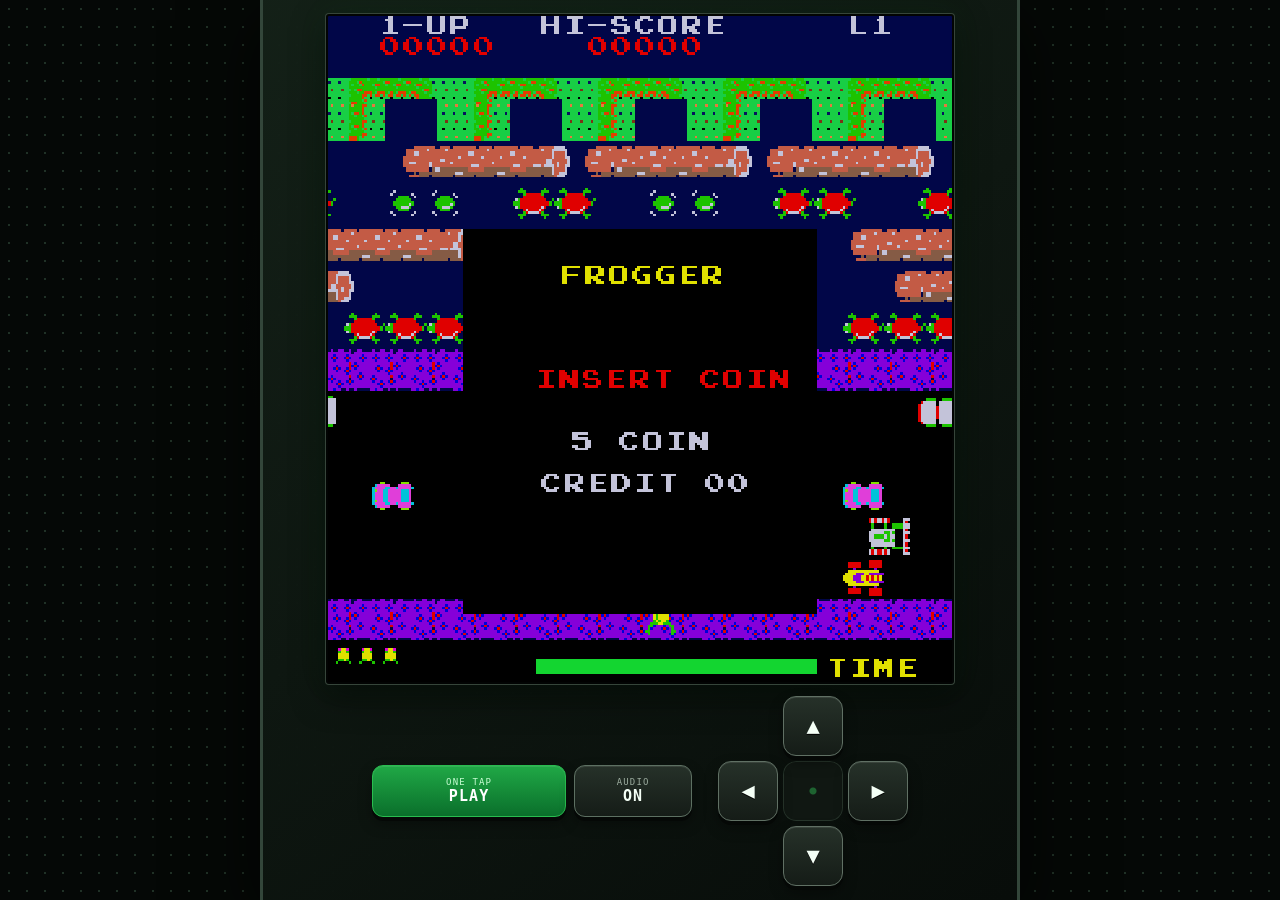
<file: index.html>
<!doctype html>
<html lang="en">
  <head>
    <meta charset="utf-8">
    <meta name="viewport" content="width=device-width, initial-scale=1, viewport-fit=cover">
    <meta http-equiv="Cache-Control" content="no-store">
    <meta name="theme-color" content="#07110a">
    <meta name="apple-mobile-web-app-capable" content="yes">
    <meta name="apple-mobile-web-app-status-bar-style" content="black-translucent">
    <title>Frogger Arcade Clone</title>
    <link rel="stylesheet" href="src/styles.css?v=20260710-mobile">
  </head>
  <body>
    <main class="shell" aria-label="Frogger arcade cabinet">
      <div class="game-stage">
        <canvas
          id="game"
          width="240"
          height="256"
          tabindex="0"
          aria-label="Frogger game. Swipe in a direction to move."
          aria-describedby="swipe-hint"
        ></canvas>
        <p id="swipe-hint" class="gesture-hint" aria-hidden="true">Swipe to hop</p>
      </div>

      <section class="controls" aria-label="Game controls">
        <div class="panel">
          <button id="play" class="action-button play-button" type="button">
            <span class="button-kicker">ONE TAP</span>
            <span class="button-label">PLAY</span>
          </button>
          <button id="mute" class="action-button sound-button" type="button" aria-pressed="false">
            <span class="button-kicker">AUDIO</span>
            <span class="button-label" id="sound-label">ON</span>
          </button>
        </div>

        <div class="dpad" aria-label="Movement controls">
          <button type="button" data-dir="up" aria-label="Move up"><span aria-hidden="true">▲</span></button>
          <button type="button" data-dir="left" aria-label="Move left"><span aria-hidden="true">◀</span></button>
          <span class="dpad-centre" aria-hidden="true"></span>
          <button type="button" data-dir="right" aria-label="Move right"><span aria-hidden="true">▶</span></button>
          <button type="button" data-dir="down" aria-label="Move down"><span aria-hidden="true">▼</span></button>
        </div>
      </section>

      <p id="control-status" class="visually-hidden" aria-live="polite"></p>
    </main>
    <script>
      window.addEventListener("error", (event) => {
        const canvas = document.querySelector("#game");
        if (!canvas) return;
        const ctx = canvas.getContext("2d");
        ctx.fillStyle = "#000";
        ctx.fillRect(0, 0, canvas.width, canvas.height);
        ctx.fillStyle = "#f33";
        ctx.font = "8px monospace";
        ctx.fillText("Runtime error", 8, 118);
        ctx.fillText(String(event.error?.message || event.message || "unknown").slice(0, 36), 8, 130);
      });
    </script>
    <script type="module" src="src/app.js?v=20260710-mobile-pace"></script>
  </body>
</html>
</file>
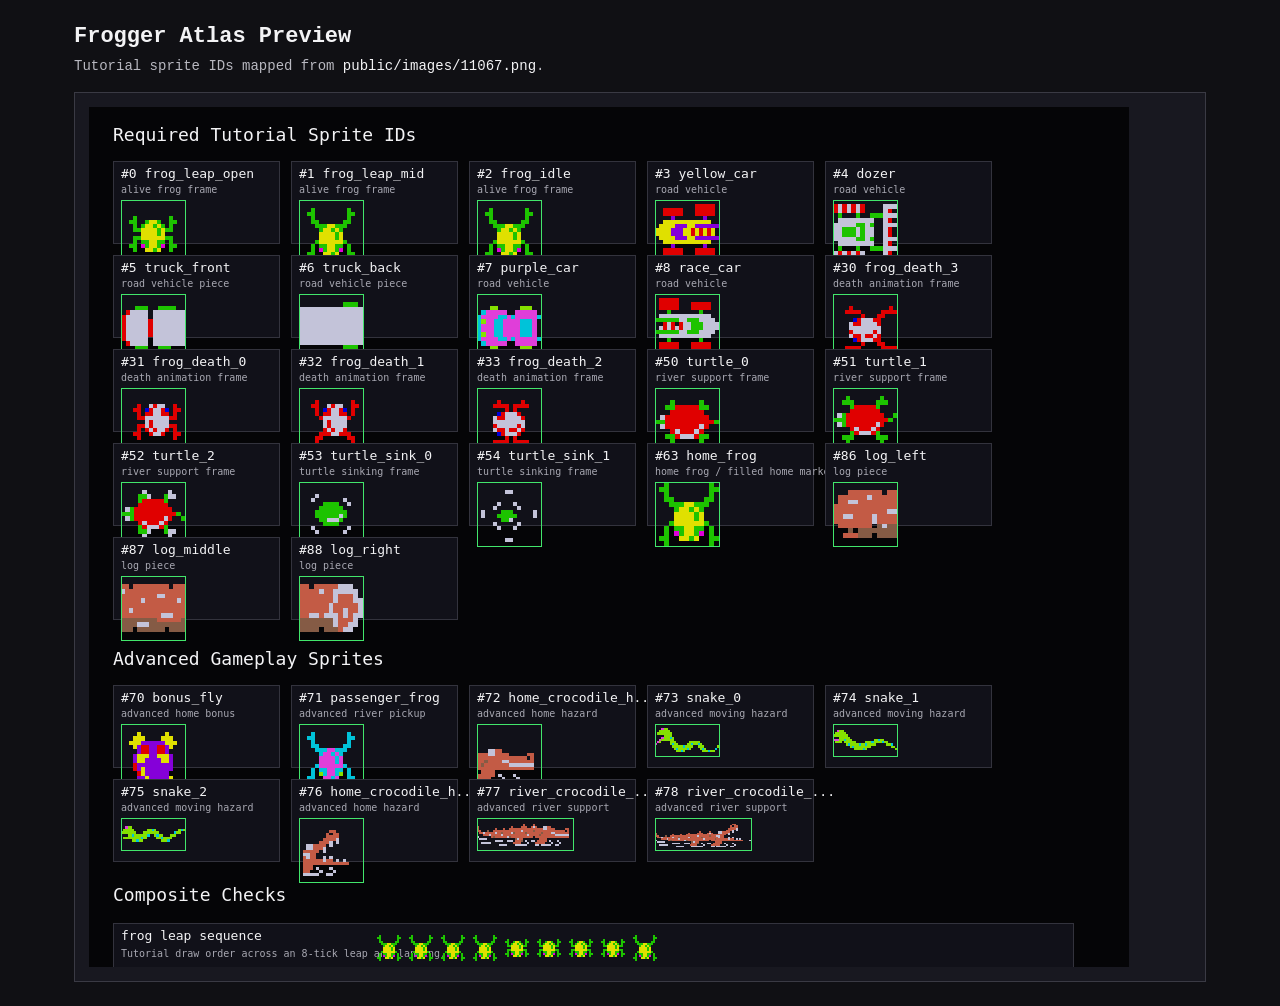
<file: atlas.html>
<!doctype html>
<html lang="en">
  <head>
    <meta charset="utf-8">
    <meta name="viewport" content="width=device-width, initial-scale=1">
    <meta http-equiv="Cache-Control" content="no-store">
    <title>Frogger Atlas Preview</title>
    <link rel="stylesheet" href="src/atlas-preview.css?v=20260510-attract-credits">
  </head>
  <body>
    <main>
      <header>
        <h1>Frogger Atlas Preview</h1>
        <p>Tutorial sprite IDs mapped from <code>public/images/11067.png</code>.</p>
      </header>
      <section class="preview-shell">
        <canvas id="atlas-preview" width="1040" height="860" aria-label="Frogger sprite atlas preview"></canvas>
      </section>
    </main>
    <script type="module" src="src/atlas-preview.js?v=20260510-attract-credits"></script>
  </body>
</html>
</file>
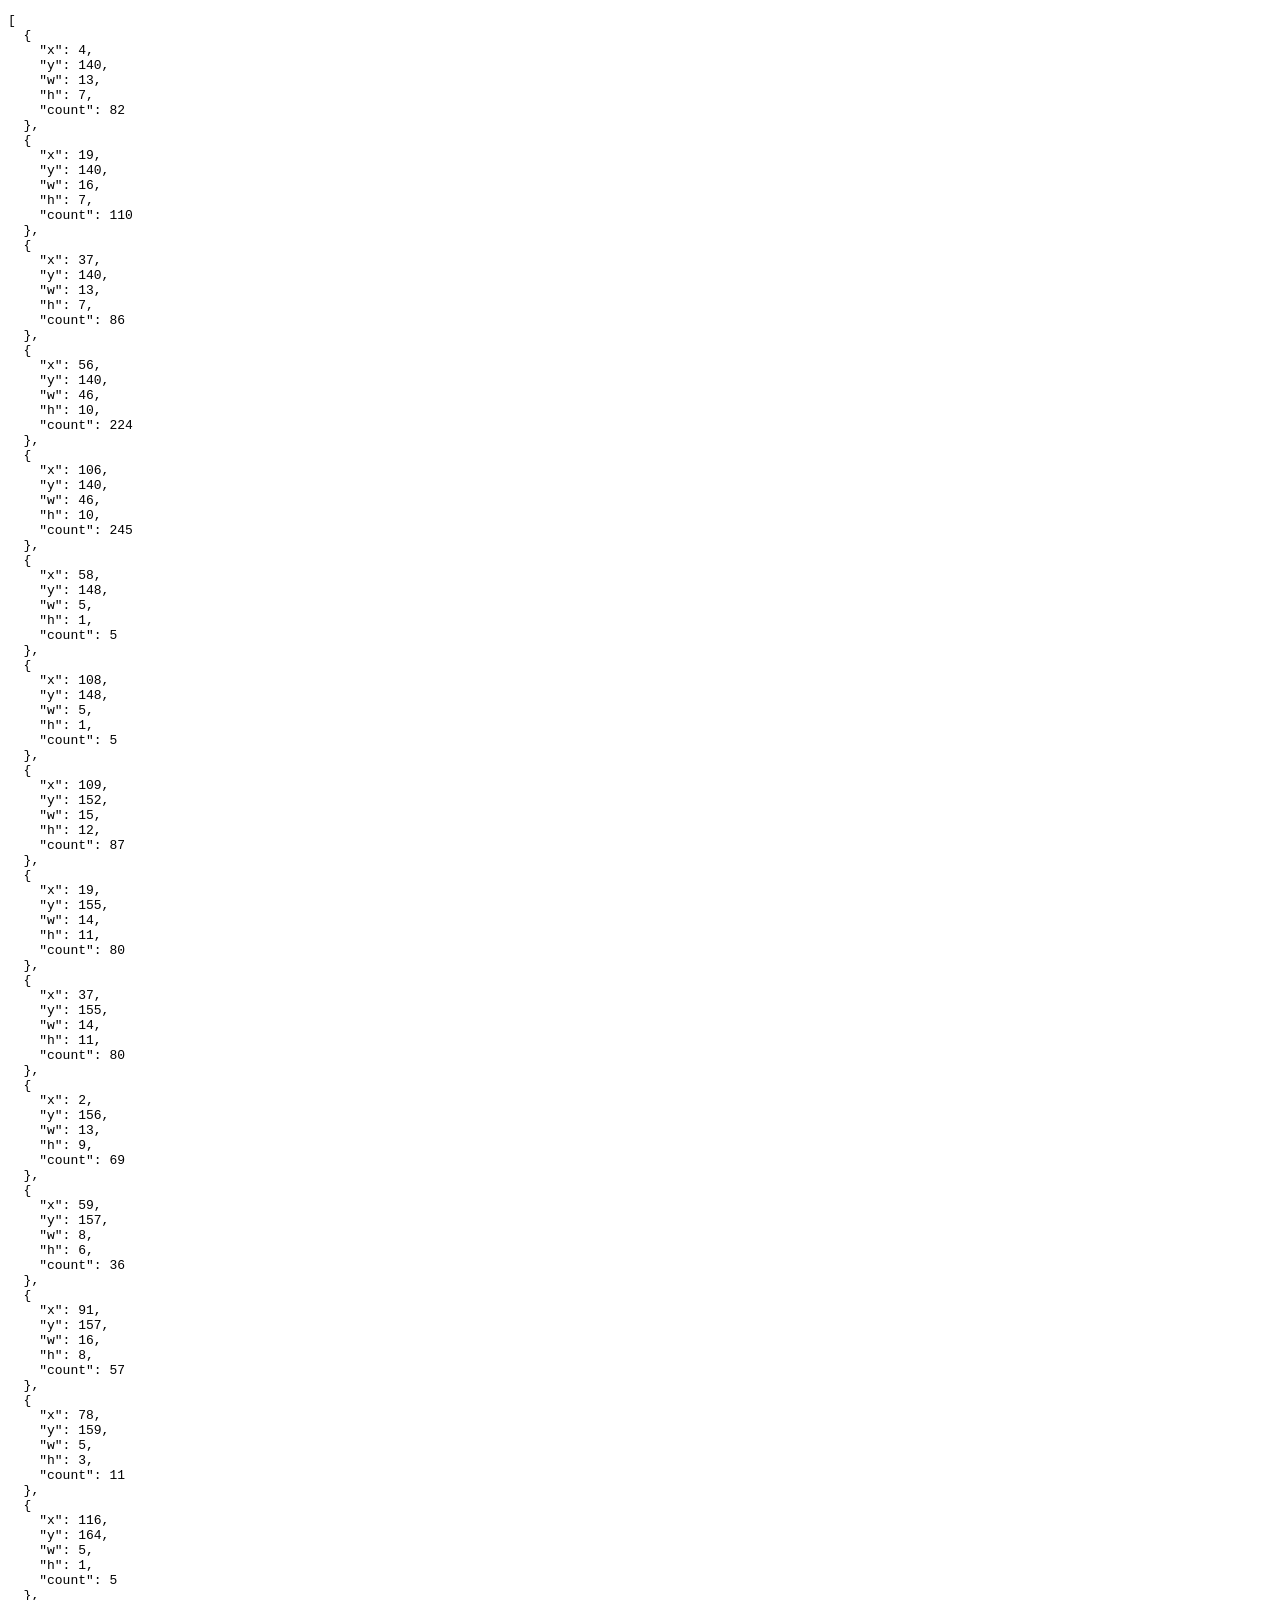
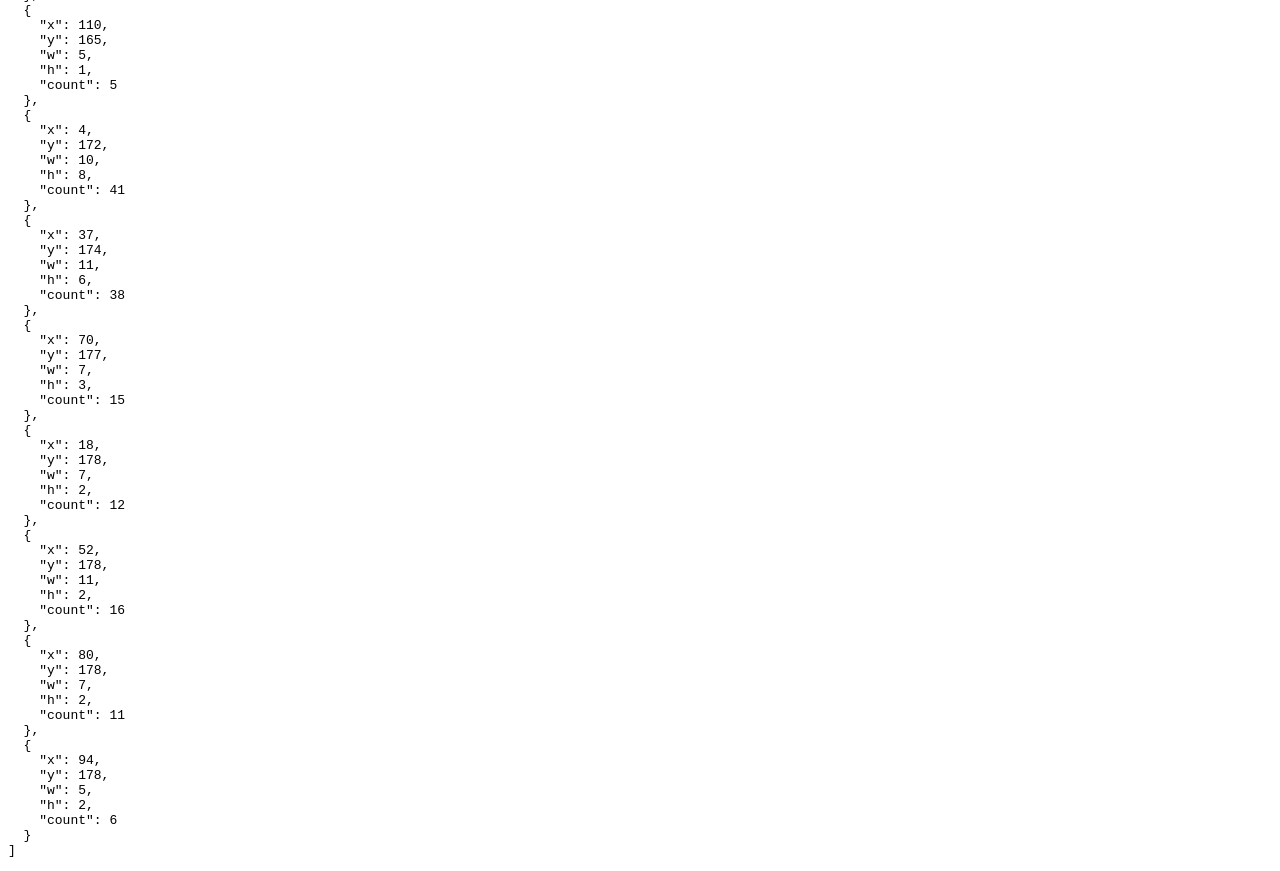
<file: inspect-components.html>
<!doctype html>
<meta charset="utf-8">
<pre id="out">loading</pre>
<script>
const img = new Image();
img.src = "public/images/11067.png";
img.onload = () => {
  const canvas = document.createElement("canvas");
  canvas.width = img.width;
  canvas.height = img.height;
  const ctx = canvas.getContext("2d");
  ctx.drawImage(img, 0, 0);
  const { data, width } = ctx.getImageData(0, 140, img.width, 40);
  const h = 40;
  const seen = new Uint8Array(img.width * h);
  const components = [];
  const isPixel = (x, y) => {
    const i = (y * width + x) * 4;
    return data[i + 3] > 0 && !(data[i] < 4 && data[i + 1] < 4 && data[i + 2] < 4);
  };
  for (let y = 0; y < h; y += 1) {
    for (let x = 0; x < img.width; x += 1) {
      const start = y * img.width + x;
      if (seen[start] || !isPixel(x, y)) continue;
      const stack = [[x, y]];
      seen[start] = 1;
      let minX = x, maxX = x, minY = y, maxY = y, count = 0;
      while (stack.length) {
        const [px, py] = stack.pop();
        count += 1;
        minX = Math.min(minX, px); maxX = Math.max(maxX, px);
        minY = Math.min(minY, py); maxY = Math.max(maxY, py);
        for (const [nx, ny] of [[px + 1, py], [px - 1, py], [px, py + 1], [px, py - 1]]) {
          if (nx < 0 || nx >= img.width || ny < 0 || ny >= h) continue;
          const index = ny * img.width + nx;
          if (seen[index] || !isPixel(nx, ny)) continue;
          seen[index] = 1;
          stack.push([nx, ny]);
        }
      }
      if (count > 4) components.push({ x: minX, y: minY + 140, w: maxX - minX + 1, h: maxY - minY + 1, count });
    }
  }
  out.textContent = JSON.stringify(components, null, 2);
};
</script>
</file>
<file: src/styles.css>
:root {
  color-scheme: dark;
  --cabinet: #0d1510;
  --cabinet-raised: #18221b;
  --rim: #33463a;
  --green: #38f56a;
  --green-dark: #087b2a;
  --amber: #ffd34d;
  --text: #f4fff6;
  --muted: #9bab9e;
  --control-size: clamp(48px, 15vw, 60px);
}

* {
  box-sizing: border-box;
  -webkit-tap-highlight-color: transparent;
}

html,
body {
  width: 100%;
  min-width: 0;
  height: 100%;
  min-height: 100%;
  overscroll-behavior: none;
}

body {
  margin: 0;
  overflow: hidden;
  display: grid;
  place-items: center;
  background:
    radial-gradient(circle at 50% 35%, rgba(44, 103, 55, 0.24), transparent 46%),
    radial-gradient(circle at center, #203126 0 1px, transparent 1px) 0 0 / 18px 18px,
    #050806;
  color: var(--text);
  font-family: ui-monospace, SFMono-Regular, Menlo, Consolas, monospace;
}

button,
canvas {
  -webkit-user-select: none;
  user-select: none;
}

.shell {
  width: 100%;
  max-width: 480px;
  height: 100dvh;
  min-height: 100svh;
  display: grid;
  grid-template-rows: auto auto;
  gap: clamp(7px, 1.6vh, 12px);
  align-content: center;
  justify-items: center;
  padding:
    max(8px, env(safe-area-inset-top))
    max(8px, env(safe-area-inset-right))
    max(8px, env(safe-area-inset-bottom))
    max(8px, env(safe-area-inset-left));
  background: linear-gradient(145deg, rgba(20, 33, 24, 0.97), rgba(8, 13, 10, 0.98));
  box-shadow: 0 20px 70px rgba(0, 0, 0, 0.72);
}

.game-stage {
  position: relative;
  min-width: 0;
  min-height: 0;
  width: 100%;
  display: grid;
  place-items: center;
}

canvas {
  display: block;
  width: min(100%, calc((100dvh - 230px) * 0.9375), 720px);
  min-width: 0;
  height: auto;
  max-height: 100%;
  aspect-ratio: 240 / 256;
  background: #000;
  image-rendering: pixelated;
  image-rendering: crisp-edges;
  border: 2px solid #020403;
  border-radius: 3px;
  box-shadow:
    0 0 0 1px #36453a,
    0 12px 32px rgba(0, 0, 0, 0.52),
    0 0 32px rgba(29, 205, 73, 0.07);
  touch-action: none;
  cursor: grab;
}

canvas:active {
  cursor: grabbing;
}

canvas:focus-visible {
  outline: 3px solid var(--green);
  outline-offset: 3px;
}

.gesture-hint {
  position: absolute;
  left: 50%;
  bottom: 30px;
  z-index: 2;
  margin: 0;
  padding: 5px 9px;
  transform: translateX(-50%);
  border: 1px solid rgba(255, 255, 255, 0.18);
  border-radius: 999px;
  background: rgba(0, 0, 0, 0.76);
  color: #fff;
  font-size: 10px;
  line-height: 1;
  letter-spacing: 0.08em;
  text-transform: uppercase;
  white-space: nowrap;
  pointer-events: none;
  animation: hint-away 4.5s 1.5s both;
}

.gesture-hint.is-hidden {
  display: none;
}

.controls {
  width: 100%;
  display: grid;
  justify-items: center;
  gap: clamp(7px, 1.4vh, 11px);
}

.panel {
  width: min(100%, 320px);
  display: grid;
  grid-template-columns: minmax(0, 1.65fr) minmax(92px, 1fr);
  gap: 8px;
}

button {
  min-width: 48px;
  min-height: 48px;
  border: 1px solid #5d7062;
  border-radius: 11px;
  background: linear-gradient(#263129, #151c17);
  color: var(--text);
  font: inherit;
  cursor: pointer;
  touch-action: manipulation;
  box-shadow:
    inset 0 1px rgba(255, 255, 255, 0.09),
    0 4px 0 #050806,
    0 7px 14px rgba(0, 0, 0, 0.34);
  transition: transform 70ms ease, border-color 120ms ease, filter 120ms ease;
}

button:focus-visible {
  outline: 3px solid var(--green);
  outline-offset: 3px;
}

button:active,
button.is-pressed {
  transform: translateY(3px) scale(0.98);
  box-shadow:
    inset 0 1px rgba(255, 255, 255, 0.06),
    0 1px 0 #050806,
    0 3px 8px rgba(0, 0, 0, 0.35);
}

.action-button {
  min-height: 52px;
  display: grid;
  place-content: center;
  gap: 2px;
  padding: 6px 14px;
}

.button-kicker {
  color: var(--muted);
  font-size: 9px;
  line-height: 1;
  letter-spacing: 0.13em;
}

.button-label {
  font-size: 15px;
  font-weight: 800;
  line-height: 1;
  letter-spacing: 0.08em;
}

.play-button {
  border-color: #29bd4f;
  background: linear-gradient(#20a846, #0a6f2b);
  color: #fff;
}

.play-button .button-kicker {
  color: #c9ffd4;
}

.sound-button[aria-pressed="true"] {
  border-color: #846f33;
  color: #ffedaf;
}

.dpad {
  --gap: 5px;
  position: relative;
  width: calc(var(--control-size) * 3 + var(--gap) * 2);
  display: grid;
  grid-template-columns: repeat(3, var(--control-size));
  grid-template-rows: repeat(3, var(--control-size));
  gap: var(--gap);
  touch-action: none;
}

.dpad button {
  position: relative;
  z-index: 1;
  width: var(--control-size);
  height: var(--control-size);
  padding: 0;
  display: grid;
  place-items: center;
  border-color: #607064;
  border-radius: 13px;
  font-size: clamp(17px, 5vw, 22px);
  line-height: 1;
}

.dpad button span {
  filter: drop-shadow(0 1px 0 #000);
}

.dpad [data-dir="up"] {
  grid-column: 2;
  grid-row: 1;
}

.dpad [data-dir="left"] {
  grid-column: 1;
  grid-row: 2;
}

.dpad-centre {
  grid-column: 2;
  grid-row: 2;
  border-radius: 13px;
  background:
    radial-gradient(circle, rgba(56, 245, 106, 0.34) 0 3px, transparent 4px),
    #101712;
  box-shadow: inset 0 0 0 1px #27352b;
}

.dpad [data-dir="right"] {
  grid-column: 3;
  grid-row: 2;
}

.dpad [data-dir="down"] {
  grid-column: 2;
  grid-row: 3;
}

.visually-hidden {
  position: absolute;
  width: 1px;
  height: 1px;
  padding: 0;
  margin: -1px;
  overflow: hidden;
  clip: rect(0, 0, 0, 0);
  white-space: nowrap;
  border: 0;
}

@keyframes hint-away {
  0%,
  58% {
    opacity: 1;
  }

  100% {
    opacity: 0;
    visibility: hidden;
  }
}

@media (hover: hover) and (pointer: fine) {
  button:hover {
    border-color: var(--green);
    filter: brightness(1.12);
  }
}

@media (orientation: landscape) and (max-height: 600px) {
  :root {
    --control-size: clamp(48px, 14vh, 58px);
  }

  .shell {
    max-width: none;
    grid-template-columns: minmax(0, 1fr) minmax(184px, 36vw);
    grid-template-rows: minmax(0, 1fr);
    gap: clamp(9px, 2vw, 18px);
    align-content: stretch;
  }

  .game-stage {
    height: 100%;
  }

  canvas {
    width: auto;
    height: 100%;
    max-width: 100%;
  }

  .controls {
    align-content: center;
  }

  .panel {
    width: min(100%, 230px);
  }

  .action-button {
    padding-inline: 8px;
  }

  .gesture-hint {
    bottom: 22px;
  }
}

@media (min-width: 768px) and (min-height: 601px) {
  .shell {
    max-width: min(760px, calc(100vw - 32px));
    min-height: min(100svh, 980px);
    height: min(100dvh, 980px);
    border-inline: 3px solid var(--rim);
  }

  .controls {
    grid-template-columns: minmax(260px, 320px) auto;
    justify-content: center;
    align-items: center;
    gap: 26px;
  }
}

@media (prefers-reduced-motion: reduce) {
  *,
  *::before,
  *::after {
    scroll-behavior: auto !important;
    animation-duration: 0.01ms !important;
    animation-iteration-count: 1 !important;
    transition-duration: 0.01ms !important;
  }
}
</file>
<file: src/atlas-preview.css>
:root {
  color-scheme: dark;
  --bg: #101014;
  --panel: #181820;
  --ink: #f3f3f5;
  --muted: #b8b8c0;
  --line: #3a3a44;
}

* {
  box-sizing: border-box;
}

body {
  margin: 0;
  min-height: 100vh;
  background: var(--bg);
  color: var(--ink);
  font-family: ui-monospace, SFMono-Regular, Menlo, Consolas, monospace;
}

main {
  width: min(1180px, 100%);
  margin: 0 auto;
  padding: 24px;
}

header {
  margin-bottom: 18px;
}

h1 {
  margin: 0 0 8px;
  font-size: 22px;
  line-height: 1.2;
}

p {
  margin: 0;
  color: var(--muted);
  font-size: 14px;
}

code {
  color: var(--ink);
}

.preview-shell {
  overflow: auto;
  padding: 14px;
  background: var(--panel);
  border: 1px solid var(--line);
}

canvas {
  display: block;
  width: 1040px;
  height: 860px;
  image-rendering: pixelated;
  image-rendering: crisp-edges;
  background: #050507;
}
</file>
